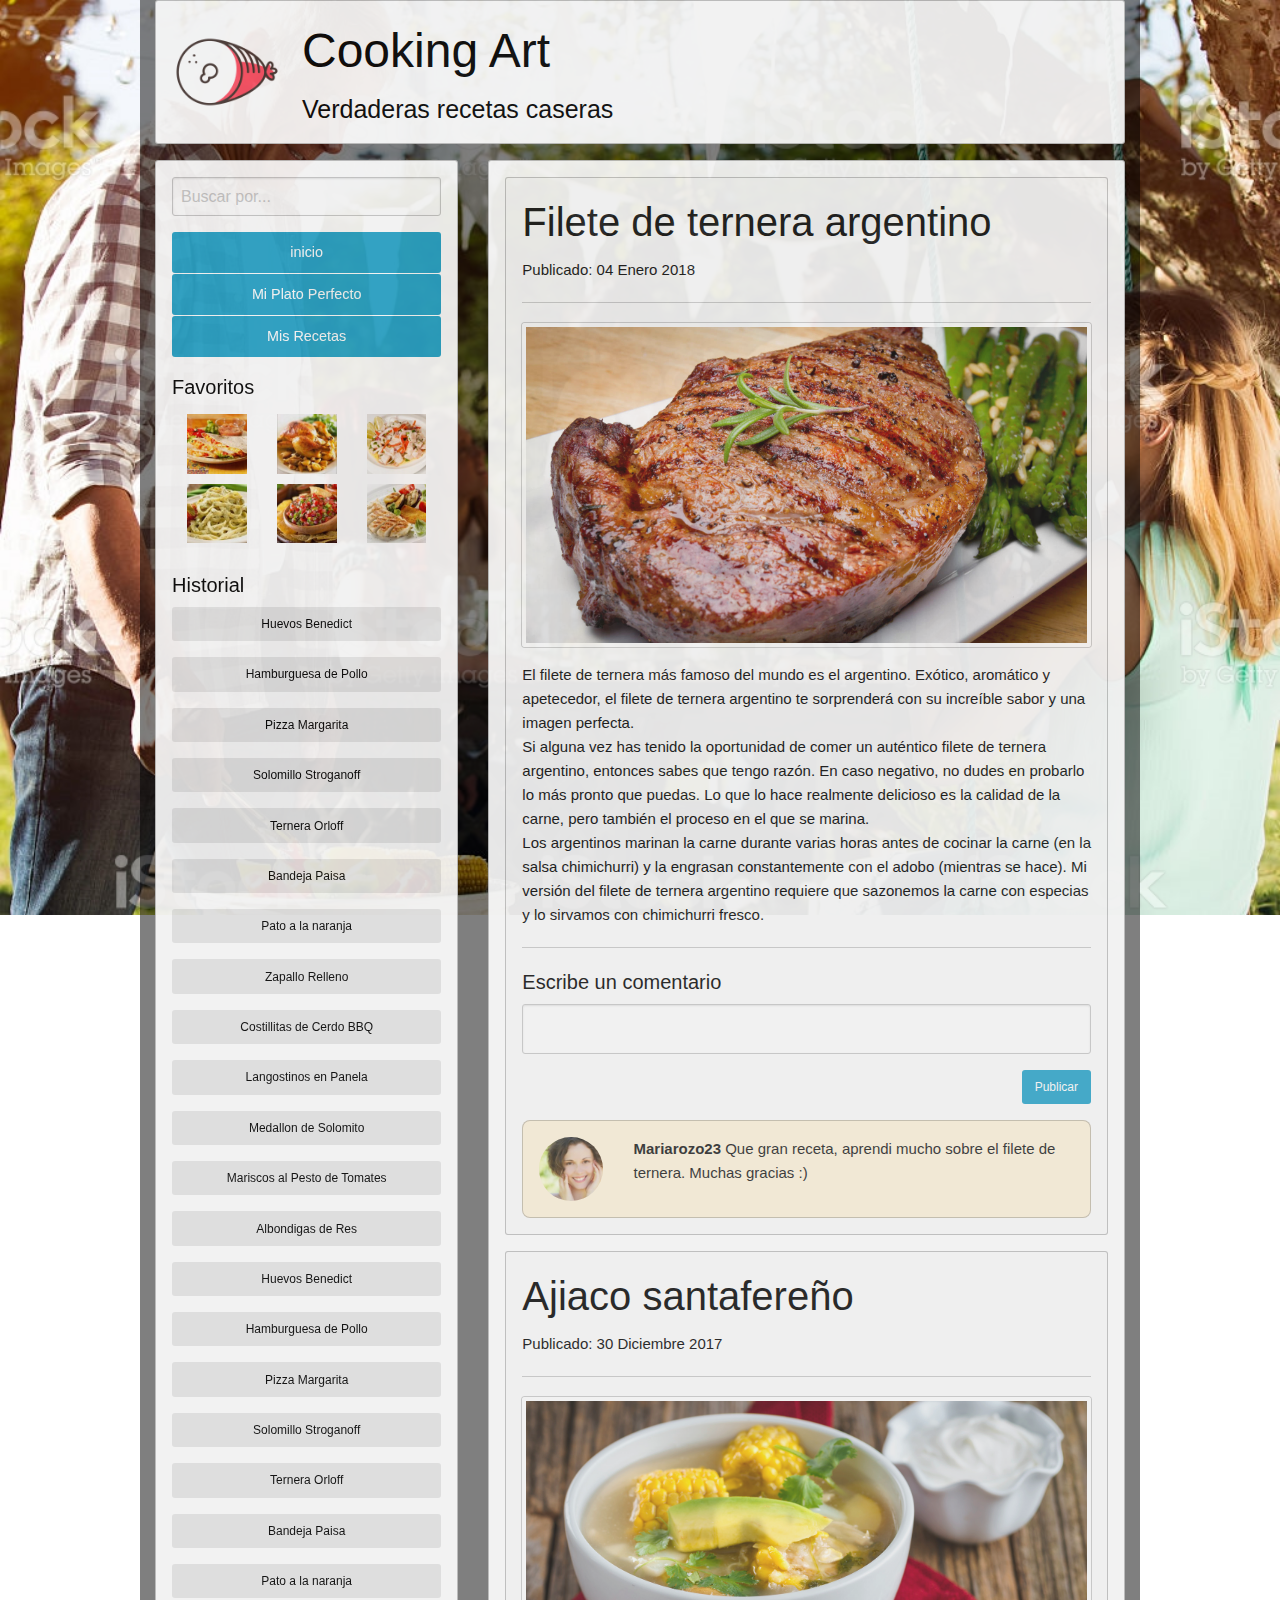
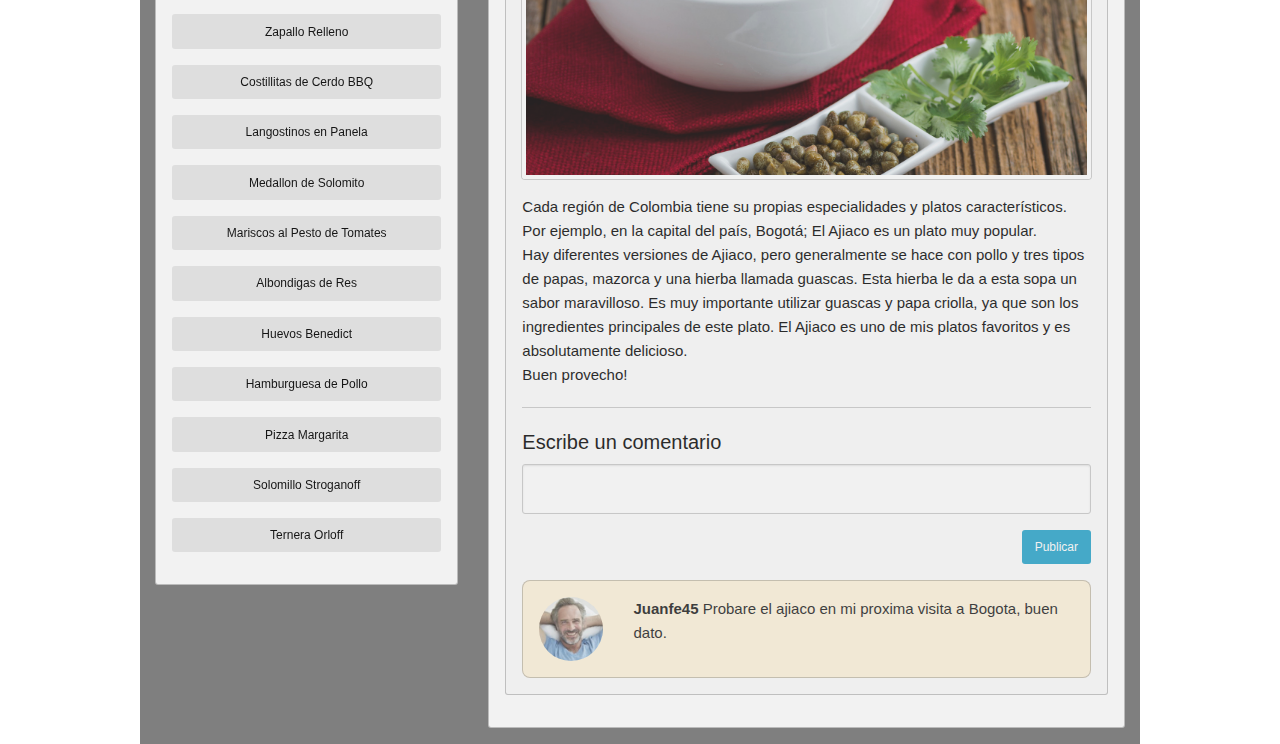
<file: Foundation/Index.html>
<!DOCTYPE html>
<html lang="en">
<head>
  <meta charset="utf-8">
  <meta name="viewport" content="width=device-width, user-scalable=no">
  <title>Cooking Art</title>
  <link rel="stylesheet" href="css/foundation.min.css">
  <link rel="stylesheet" href="css/app.css">
</head>

  <body>
    <div class="row contenido">
      <div class="small-12 columns small-order-1">
        <div class="row align-center">
          <div class="medium-12 columns text-left">
            <div class="callout">
              <img src="Images/misc/logo.png" alt="Logo" class="logo">
              <h1>Cooking Art</h1>
              <h4>Verdaderas recetas caseras</h4>
            </div>
          </div>
        </div>
      </div>

      <div class="small-12 columns small-order-2">
        <div class="row large-uncollapse">
          <div class="large-4 medium-4 columns show-for-medium">
            <div class="callout">
              <form>
                <div class="row column">
                    <input type="text" name="name" placeholder="Buscar por...">
                </div>
              </form>
              <div class="row column">
                  <div class="button-group expanded stacked">
                    <a href="#" class="button">inicio</a>
                    <a href="#" class="button">Mi Plato Perfecto</a>
                    <a href="#" class="button">Mis Recetas</a>
                  </div>
              </div>
              <div class="row column">
                <h5>Favoritos</h5>
                  <div class="column large-4 medium-6">
                    <a href="#"><img src="Images/misc/img-fav1.jpg" class="img-fav"></a>
                  </div>
                  <div class="column large-4 medium-6">
                    <a href="#"><img src="Images/misc/img-fav2.jpg" class="img-fav"></a>
                  </div>
                  <div class="column large-4 medium-6">
                    <a href="#"><img src="Images/misc/img-fav3.jpg" class="img-fav"></a>
                  </div>
                  <div class="column large-4 medium-6">
                    <a href="#"><img src="Images/misc/img-fav4.jpg" class="img-fav"></a>
                  </div>
                  <div class="column large-4 medium-6">
                    <a href="#"><img src="Images/misc/img-fav5.jpg" class="img-fav"></a>
                  </div>
                  <div class="column large-4 medium-6">
                    <a href="#"><img src="Images/misc/img-fav6.jpg" class="img-fav"></a>
                  </div>
              </div><br>
              <div class="row column">
                <h5>Historial</h5>
                  <div>
                    <a href="#" class="button small expanded secondary">Huevos Benedict</a>
                    <a href="#" class="button small expanded secondary">Hamburguesa de Pollo</a>
                    <a href="#" class="button small expanded secondary">Pizza Margarita</a>
                    <a href="#" class="button small expanded secondary">Solomillo Stroganoff</a>
                    <a href="#" class="button small expanded secondary">Ternera Orloff</a>
                    <a href="#" class="button small expanded secondary">Bandeja Paisa</a>
                    <a href="#" class="button small expanded secondary">Pato a la naranja</a>
                    <a href="#" class="button small expanded secondary">Zapallo Relleno</a>
                    <a href="#" class="button small expanded secondary">Costillitas de Cerdo BBQ</a>
                    <a href="#" class="button small expanded secondary">Langostinos en Panela</a>
                    <a href="#" class="button small expanded secondary">Medallon de Solomito</a>
                    <a href="#" class="button small expanded secondary">Mariscos al Pesto de Tomates</a>
                    <a href="#" class="button small expanded secondary">Albondigas de Res</a>
                    <a href="#" class="button small expanded secondary">Huevos Benedict</a>
                    <a href="#" class="button small expanded secondary">Hamburguesa de Pollo</a>
                    <a href="#" class="button small expanded secondary">Pizza Margarita</a>
                    <a href="#" class="button small expanded secondary">Solomillo Stroganoff</a>
                    <a href="#" class="button small expanded secondary">Ternera Orloff</a>
                    <a href="#" class="button small expanded secondary">Bandeja Paisa</a>
                    <a href="#" class="button small expanded secondary">Pato a la naranja</a>
                    <a href="#" class="button small expanded secondary">Zapallo Relleno</a>
                    <a href="#" class="button small expanded secondary">Costillitas de Cerdo BBQ</a>
                    <a href="#" class="button small expanded secondary">Langostinos en Panela</a>
                    <a href="#" class="button small expanded secondary">Medallon de Solomito</a>
                    <a href="#" class="button small expanded secondary">Mariscos al Pesto de Tomates</a>
                    <a href="#" class="button small expanded secondary">Albondigas de Res</a>
                    <a href="#" class="button small expanded secondary">Huevos Benedict</a>
                    <a href="#" class="button small expanded secondary">Hamburguesa de Pollo</a>
                    <a href="#" class="button small expanded secondary">Pizza Margarita</a>
                    <a href="#" class="button small expanded secondary">Solomillo Stroganoff</a>
                    <a href="#" class="button small expanded secondary">Ternera Orloff</a>
                  </div>
              </div>
            </div>
          </div>
          <div class="large-8 medium-8 columns">
            <div class="callout">
              <div class="row large-uncollapse">
                <div class="large-12 columns">
                  <div class="secondary callout text-left">
                    <h2>Filete de ternera argentino</h2>
                    <p>Publicado: 04 Enero 2018</p>
                    <hr>
                    <img src="Images/misc/filete.jpg" alt="Filete" class="thumbnail"/>
                    <p>
                      El filete de ternera más famoso del mundo es el argentino. Exótico, aromático y apetecedor, el filete de ternera argentino te sorprenderá con su increíble sabor y una imagen perfecta. <br>
                      Si alguna vez has tenido la oportunidad de comer un auténtico filete de ternera argentino, entonces sabes que tengo razón. En caso negativo, no dudes en probarlo lo más pronto que puedas. Lo que lo hace realmente delicioso es la calidad de la carne, pero también el proceso en el que se marina. <br>
                      Los argentinos marinan la carne durante varias horas antes de cocinar la carne (en la salsa chimichurri) y la engrasan constantemente con el adobo (mientras se hace). Mi versión del filete de ternera argentino requiere que sazonemos la carne con especias y lo sirvamos con chimichurri fresco.
                    </p>
                    <hr>
                    <h5>Escribe un comentario</h5>
                    <form class="clearfix">
                      <textarea name="name" rows="1" cols="80"></textarea>
                      <a type="submit" name="publicar" class="button small float-right">Publicar</a>
                    </form>
                    <div class="callout warning comment">
                      <div class="row">
                        <div class="column small-3 large-2">
                          <img src="Images/misc/user1.jpg" class="user">
                        </div>
                        <div class="column small-9 large-10">
                          <p> <strong>Mariarozo23</strong> Que gran receta, aprendi mucho sobre el filete de ternera. Muchas gracias :)</p>
                        </div>
                      </div>

                    </div>
                  </div>
                </div>
                <div class="large-12 columns">
                  <div class="secondary callout text-left">
                    <h2>Ajiaco santafereño</h2>
                    <p>Publicado: 30 Diciembre 2017</p>
                    <hr>
                    <img src="Images/misc/ajiaco.jpg" alt="Ajiaco" class="thumbnail"/>
                    <p>
                      Cada región de Colombia tiene su propias especialidades y platos característicos. Por ejemplo, en la capital del país, Bogotá; El Ajiaco es un plato muy popular.<br>
                      Hay diferentes versiones de Ajiaco, pero generalmente se hace con pollo y tres tipos de papas, mazorca y una hierba llamada guascas. Esta hierba le da a esta sopa un sabor maravilloso. Es muy importante utilizar guascas y papa criolla, ya que son los ingredientes principales de este plato. El Ajiaco es uno de mis platos favoritos y es absolutamente delicioso.<br>
                      Buen provecho!
                    </p>
                    <hr>
                    <h5>Escribe un comentario</h5>
                    <form class="clearfix">
                      <textarea name="name" rows="1" cols="80"></textarea>
                      <a type="submit" name="publicar" class="button small float-right">Publicar</a>
                    </form>
                    <div class="callout warning comment">
                      <div class="row">
                        <div class="column small-3 large-2">
                          <img src="Images/misc/user2.jpg" class="user">
                        </div>
                        <div class="column small-9 large-10">
                          <p> <strong>Juanfe45</strong> Probare el ajiaco en mi proxima visita a Bogota, buen dato.</p>
                        </div>
                      </div>
                    </div>
                  </div>
                </div>
              </div>
            </div>
          </div>
        </div>
      </div>
    </div>





	<!-- Script
	================================================== -->
  <script src="js/vendor/jquery.js"></script>
  <script src="js/vendor/what-input.js"></script>
  <script src="js/vendor/foundation.js"></script>
  <script src="js/app.js"></script>
  </body>
</html>
</file>
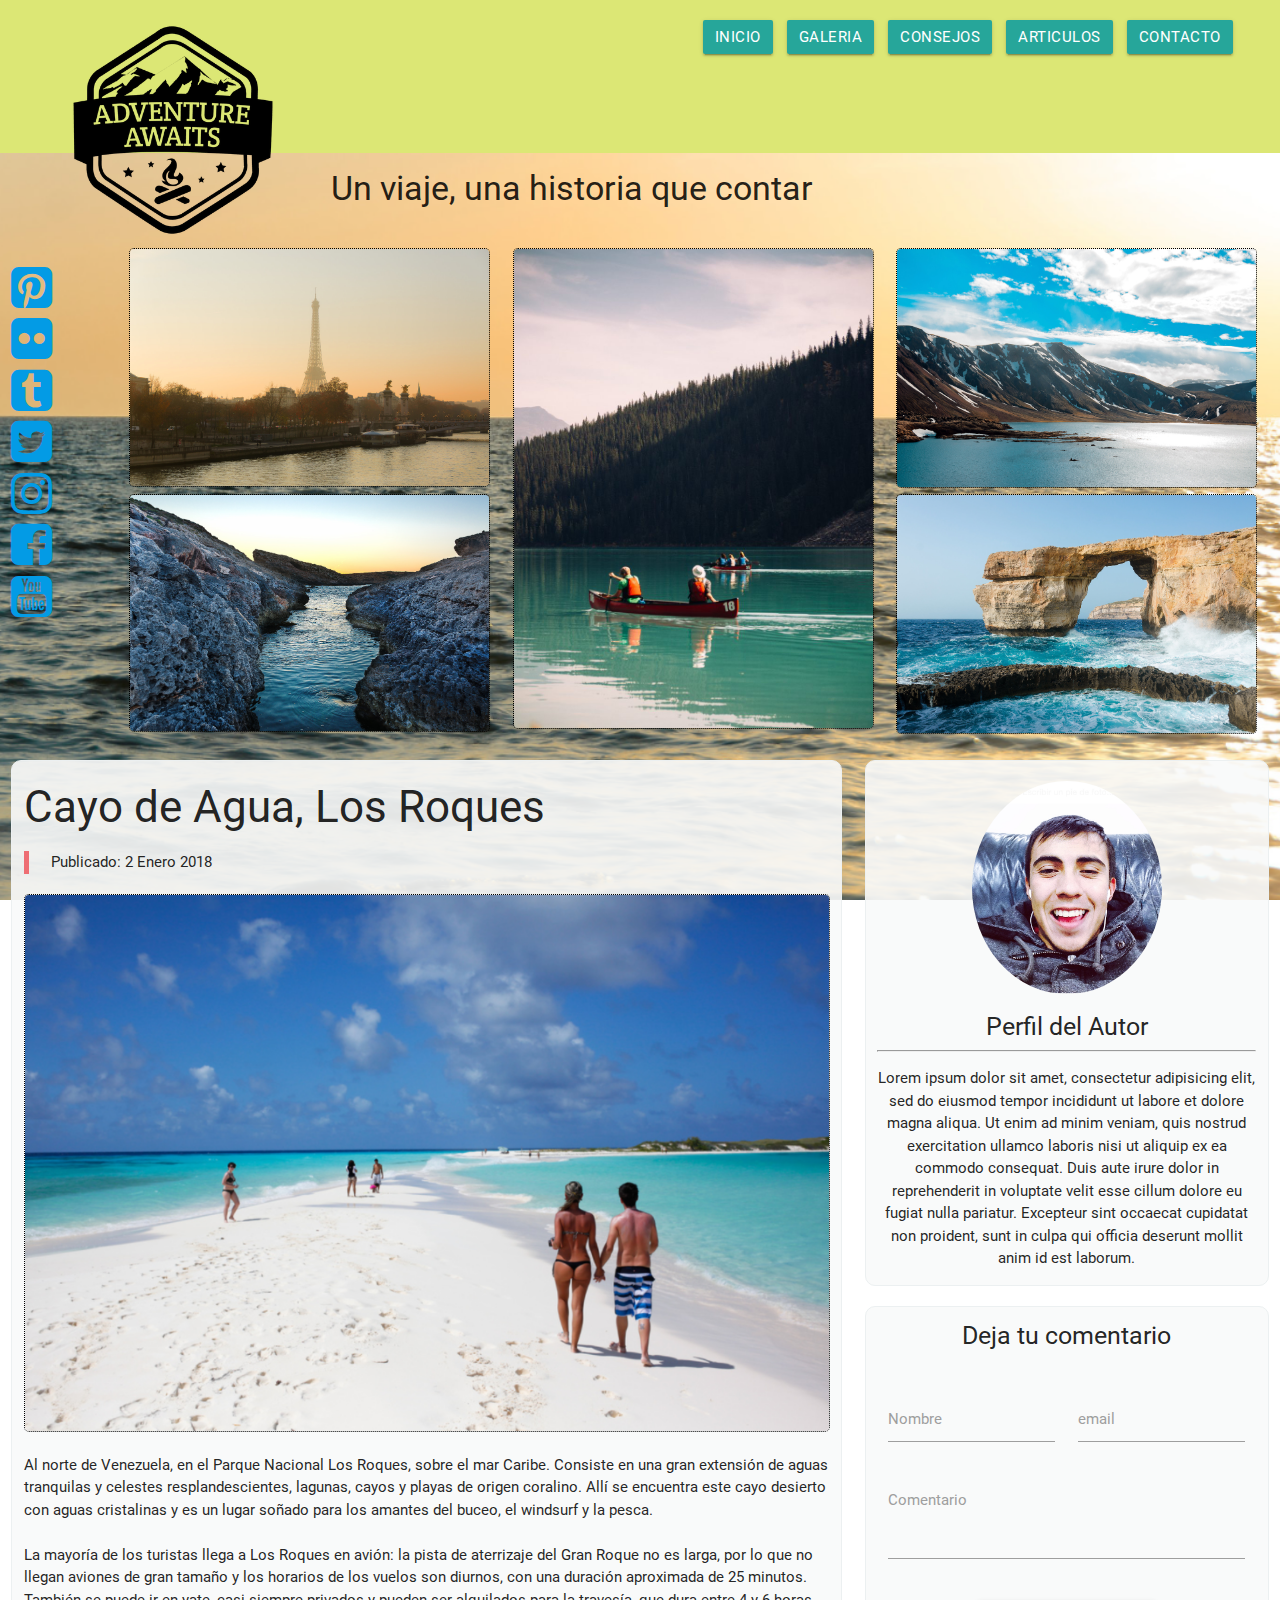
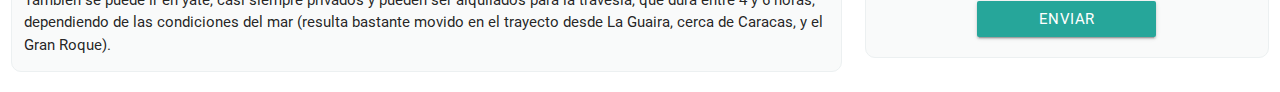
<file: Materialize/Index.html>
<!DOCTYPE html>
<html>
  <head>
    <meta charset="utf-8">
    <meta name="viewport" content="width=device-width, initial-scale=1, maximun-scale=1.0">
    <link href="https://fonts.googleapis.com/icon?family=Material+Icons" rel="stylesheet">
    <link href="css/materialize.css" type="text/css" rel="stylesheet" media="screen, projection">
    <link href="css/global.css" type="text/css" rel="stylesheet" media="screen,projection"/>
    <link rel="stylesheet" href="fonts/icomoon/style.css">
    <title></title>
  </head>
  <body>
    <div class="row">
      <div class="col s12 barra-superior lime lighten-2 nav">
        <div class="row">
          <div class="col l3 m4 s5">
            <a href="#"><img src="Images/misc/logo.png" alt="Logo" class="logo"></a>
          </div>
          <div class="col l9 m8 s7">
            <ul id="nav-mobile" class="right menu-principal">
              <li><a href="#" class="btn btn-small waves-effect">Inicio</a></li>
              <li><a href="#" class="btn btn-small waves-effect">Galeria</a></li>
              <li><a href="#" class="btn btn-small waves-effect">Consejos</a></li>
              <li><a href="#" class="btn btn-small waves-effect">Articulos</a></li>
              <li><a href="#" class="btn btn-small waves-effect">Contacto</a></li>
            </ul>
          </div>
        </div>
      </div>
      <div class="contenido">
        <div class="col l9 offset-l3 m8 offset-m4 s12 slogan">
          <h4>Un viaje, una historia que contar</h4>
        </div>
        <div class="col m1 hide-on-small-only barra-redes">
          <ul>
            <li><a href="#"><span class="icon-pinterest-square"></span></a></li>
            <li><a href="#"><span class="icon-flickr"></span></a></li>
            <li><a href="#"><span class="icon-tumblr-square"></span></a></li>
            <li><a href="#"><span class="icon-twitter-square"></span></a></li>
            <li><a href="#"><span class="icon-instagram"></span></a></li>
            <li><a href="#"><span class="icon-facebook-square"></span></a></li>
            <li> <a href="#"><span class="icon-youtube-square"></span></a> </li>
          </ul>
        </div>
        <div class="col s12 m11">
          <div class="col l4 s12">
            <img src="Images/misc/foto1.png" class="foto">
            <img src="Images/misc/foto2.png" class="foto">
          </div>
          <div class="col l4 s12">
            <img src="Images/misc/foto3.jpg" class="foto">
          </div>
          <div class="col l4 s12">
            <img src="Images/misc/foto4.png" class="foto">
            <img src="Images/misc/foto5.png" class="foto">
          </div>
        </div>
        <div class="col m8 s12 ">
          <div class="col s12 contenedor-noticia hoverable">
            <h3>Cayo de Agua, Los Roques</h3>
            <blockquote>Publicado: 2 Enero 2018</blockquote>
            <img src="Images/misc/playa.png" alt="Cayo de agua" class="foto">
            <p>
              Al norte de Venezuela, en el Parque Nacional Los Roques, sobre el mar Caribe. Consiste en una gran extensión de aguas tranquilas y celestes resplandescientes, lagunas, cayos y playas de origen coralino. Allí se encuentra este cayo desierto con aguas cristalinas y es un lugar soñado para los amantes del buceo, el windsurf y la pesca.<br><br>
              La mayoría de los turistas llega a Los Roques en avión: la pista de aterrizaje del Gran Roque no es larga, por lo que no llegan aviones de gran tamaño y los horarios de los vuelos son diurnos, con una duración aproximada de 25 minutos. También se puede ir en yate, casi siempre privados y pueden ser alquilados para la travesía, que dura entre 4 y 6 horas, dependiendo de las condiciones del mar (resulta bastante movido en el trayecto desde La Guaira, cerca de Caracas, y el Gran Roque).
            </p>
          </div>
        </div>
        <div class="col m4 s12">
          <div class="col s12 contenedor-perfil hoverable">
            <img src="Images/misc/autor.jpg" alt="Nicolas" class="circle foto-autor responsive-img">
            <h5 class="center-align">Perfil del Autor</h5>
            <hr>
            <p class="center-align">Lorem ipsum dolor sit amet, consectetur adipisicing elit, sed do eiusmod tempor incididunt ut labore et dolore magna aliqua. Ut enim ad minim veniam, quis nostrud exercitation ullamco laboris nisi ut aliquip ex ea commodo consequat. Duis aute irure dolor in reprehenderit in voluptate velit esse cillum dolore eu fugiat nulla pariatur. Excepteur sint occaecat cupidatat non proident, sunt in culpa qui officia deserunt mollit anim id est laborum.</p>
          </div>
        </div>
        <div class="col m4 s12">
          <div class="col s12 contenedor-comentario hoverable">
            <h5 class="center-align">Deja tu comentario</h5>
            <br>
            <div class="input-field col s6">
              <input type="text" class="validate" id="nombre">
              <label for="nombre" data-success="Correcto" data-error="Debes completar este campo">Nombre</label>
            </div>
            <div class="input-field col s6">
              <input type="email" class="validate" id="email">
              <label for="email" data-success="Correcto" data-error="Debes completar este campo">email</label>
            </div>
            <div class="input-field col s12">
              <textarea class="materialize-textarea" id="texto"></textarea>
              <label for="texto" data-success="Correcto" data-error="Debes completar este campo">Comentario</label>
            </div>
            <div class="input-field col s12">
              <input type="submit" value="Enviar" class="btn enviar center-align">
            </div>
          </div>
        </div>
      </div>


    </div>



    <script type="text/javascript" src="https://code.jquery.com/jquery-2.1.1.min.js"></script>
    <script type="text/javascript" src="js/materialize.min.js"></script>
  </body>
</html>
</file>
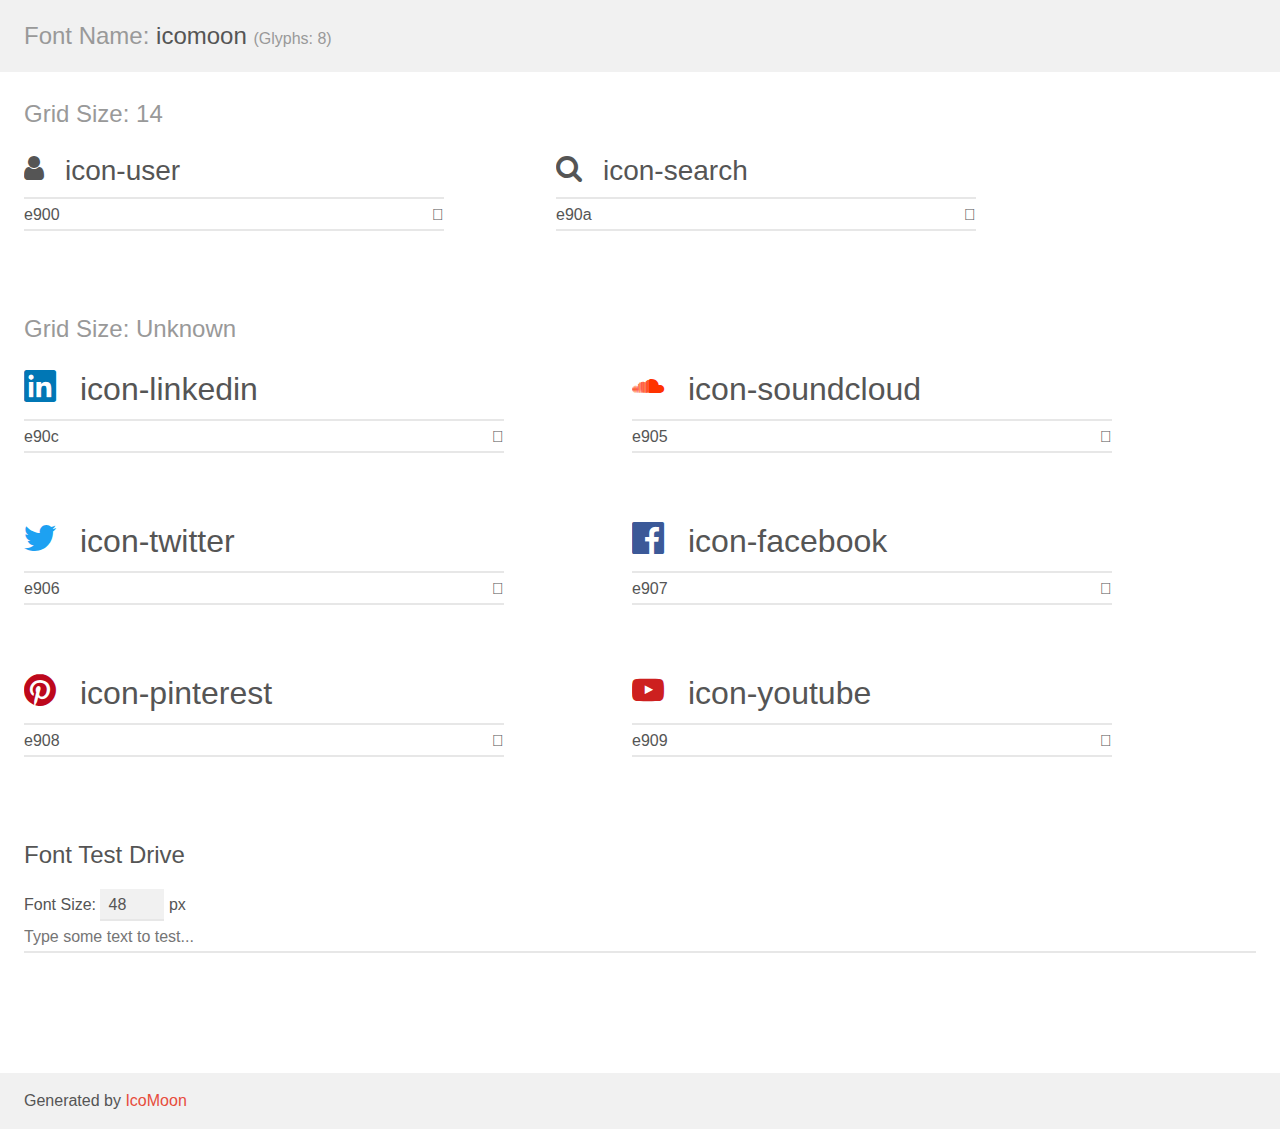
<file: Bootstrap/fonts/icomoon/demo.html>
<!doctype html>
<html>
<head>
    <meta charset="utf-8">
    <title>IcoMoon Demo</title>
    <meta name="description" content="An Icon Font Generated By IcoMoon.io">
    <meta name="viewport" content="width=device-width, initial-scale=1">
    <link rel="stylesheet" href="demo-files/demo.css">
    <link rel="stylesheet" href="style.css"></head>
<body>
    <div class="bgc1 clearfix">
        <h1 class="mhmm mvm"><span class="fgc1">Font Name:</span> icomoon <small class="fgc1">(Glyphs:&nbsp;8)</small></h1>
    </div>
    <div class="clearfix mhl ptl">
        <h1 class="mvm mtn fgc1">Grid Size: 14</h1>
        <div class="glyph fs1">
            <div class="clearfix bshadow0 pbs">
                <span class="icon-user">
                
                </span>
                <span class="mls"> icon-user</span>
            </div>
            <fieldset class="fs0 size1of1 clearfix hidden-false">
                <input type="text" readonly value="e900" class="unit size1of2" />
                <input type="text" maxlength="1" readonly value="&#xe900;" class="unitRight size1of2 talign-right" />
            </fieldset>
            <div class="fs0 bshadow0 clearfix hidden-true">
                <span class="unit pvs fgc1">liga: </span>
                <input type="text" readonly value="" class="liga unitRight" />
            </div>
        </div>
        <div class="glyph fs1">
            <div class="clearfix bshadow0 pbs">
                <span class="icon-search">
                
                </span>
                <span class="mls"> icon-search</span>
            </div>
            <fieldset class="fs0 size1of1 clearfix hidden-false">
                <input type="text" readonly value="e90a" class="unit size1of2" />
                <input type="text" maxlength="1" readonly value="&#xe90a;" class="unitRight size1of2 talign-right" />
            </fieldset>
            <div class="fs0 bshadow0 clearfix hidden-true">
                <span class="unit pvs fgc1">liga: </span>
                <input type="text" readonly value="" class="liga unitRight" />
            </div>
        </div>
    </div>
    <div class="clearfix mhl ptl">
        <h1 class="mvm mtn fgc1">Grid Size: Unknown</h1>
        <div class="glyph fs2">
            <div class="clearfix bshadow0 pbs">
                <span class="icon-linkedin">
                
                </span>
                <span class="mls"> icon-linkedin</span>
            </div>
            <fieldset class="fs0 size1of1 clearfix hidden-false">
                <input type="text" readonly value="e90c" class="unit size1of2" />
                <input type="text" maxlength="1" readonly value="&#xe90c;" class="unitRight size1of2 talign-right" />
            </fieldset>
            <div class="fs0 bshadow0 clearfix hidden-true">
                <span class="unit pvs fgc1">liga: </span>
                <input type="text" readonly value="" class="liga unitRight" />
            </div>
        </div>
        <div class="glyph fs2">
            <div class="clearfix bshadow0 pbs">
                <span class="icon-soundcloud">
                
                </span>
                <span class="mls"> icon-soundcloud</span>
            </div>
            <fieldset class="fs0 size1of1 clearfix hidden-false">
                <input type="text" readonly value="e905" class="unit size1of2" />
                <input type="text" maxlength="1" readonly value="&#xe905;" class="unitRight size1of2 talign-right" />
            </fieldset>
            <div class="fs0 bshadow0 clearfix hidden-true">
                <span class="unit pvs fgc1">liga: </span>
                <input type="text" readonly value="" class="liga unitRight" />
            </div>
        </div>
        <div class="glyph fs2">
            <div class="clearfix bshadow0 pbs">
                <span class="icon-twitter">
                
                </span>
                <span class="mls"> icon-twitter</span>
            </div>
            <fieldset class="fs0 size1of1 clearfix hidden-false">
                <input type="text" readonly value="e906" class="unit size1of2" />
                <input type="text" maxlength="1" readonly value="&#xe906;" class="unitRight size1of2 talign-right" />
            </fieldset>
            <div class="fs0 bshadow0 clearfix hidden-true">
                <span class="unit pvs fgc1">liga: </span>
                <input type="text" readonly value="" class="liga unitRight" />
            </div>
        </div>
        <div class="glyph fs2">
            <div class="clearfix bshadow0 pbs">
                <span class="icon-facebook">
                
                </span>
                <span class="mls"> icon-facebook</span>
            </div>
            <fieldset class="fs0 size1of1 clearfix hidden-false">
                <input type="text" readonly value="e907" class="unit size1of2" />
                <input type="text" maxlength="1" readonly value="&#xe907;" class="unitRight size1of2 talign-right" />
            </fieldset>
            <div class="fs0 bshadow0 clearfix hidden-true">
                <span class="unit pvs fgc1">liga: </span>
                <input type="text" readonly value="" class="liga unitRight" />
            </div>
        </div>
        <div class="glyph fs2">
            <div class="clearfix bshadow0 pbs">
                <span class="icon-pinterest">
                
                </span>
                <span class="mls"> icon-pinterest</span>
            </div>
            <fieldset class="fs0 size1of1 clearfix hidden-false">
                <input type="text" readonly value="e908" class="unit size1of2" />
                <input type="text" maxlength="1" readonly value="&#xe908;" class="unitRight size1of2 talign-right" />
            </fieldset>
            <div class="fs0 bshadow0 clearfix hidden-true">
                <span class="unit pvs fgc1">liga: </span>
                <input type="text" readonly value="" class="liga unitRight" />
            </div>
        </div>
        <div class="glyph fs2">
            <div class="clearfix bshadow0 pbs">
                <span class="icon-youtube">
                
                </span>
                <span class="mls"> icon-youtube</span>
            </div>
            <fieldset class="fs0 size1of1 clearfix hidden-false">
                <input type="text" readonly value="e909" class="unit size1of2" />
                <input type="text" maxlength="1" readonly value="&#xe909;" class="unitRight size1of2 talign-right" />
            </fieldset>
            <div class="fs0 bshadow0 clearfix hidden-true">
                <span class="unit pvs fgc1">liga: </span>
                <input type="text" readonly value="" class="liga unitRight" />
            </div>
        </div>
    </div>

    <!--[if gt IE 8]><!-->
    <div class="mhl clearfix mbl">
        <h1>Font Test Drive</h1>
        <label>
            Font Size: <input id="fontSize" type="number" class="textbox0 mbm"
            min="8" value="48" />
            px
        </label>
        <input id="testText" type="text" class="phl size1of1 mvl"
        placeholder="Type some text to test..." value=""/>
        <div id="testDrive" class="icon-">&nbsp;
        </div>
    </div>
    <!--<![endif]-->
    <div class="bgc1 clearfix">
        <p class="mhl">Generated by <a href="https://icomoon.io/app">IcoMoon</a></p>
    </div>

    <script src="demo-files/demo.js"></script>
</body>
</html>
</file>
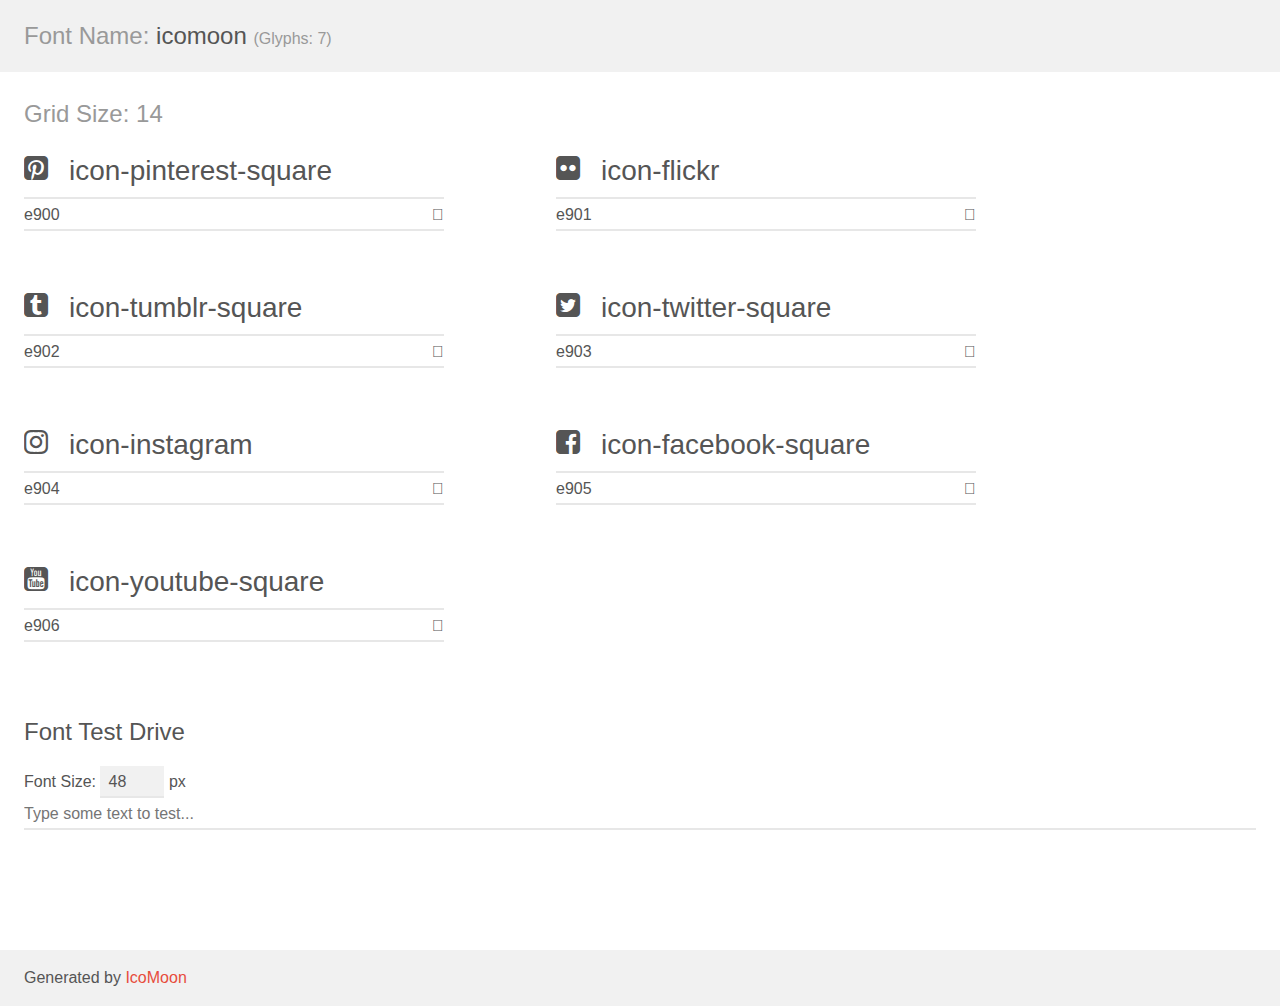
<file: Materialize/fonts/icomoon/demo.html>
<!doctype html>
<html>
<head>
    <meta charset="utf-8">
    <title>IcoMoon Demo</title>
    <meta name="description" content="An Icon Font Generated By IcoMoon.io">
    <meta name="viewport" content="width=device-width, initial-scale=1">
    <link rel="stylesheet" href="demo-files/demo.css">
    <link rel="stylesheet" href="style.css"></head>
<body>
    <div class="bgc1 clearfix">
        <h1 class="mhmm mvm"><span class="fgc1">Font Name:</span> icomoon <small class="fgc1">(Glyphs:&nbsp;7)</small></h1>
    </div>
    <div class="clearfix mhl ptl">
        <h1 class="mvm mtn fgc1">Grid Size: 14</h1>
        <div class="glyph fs1">
            <div class="clearfix bshadow0 pbs">
                <span class="icon-pinterest-square">
                
                </span>
                <span class="mls"> icon-pinterest-square</span>
            </div>
            <fieldset class="fs0 size1of1 clearfix hidden-false">
                <input type="text" readonly value="e900" class="unit size1of2" />
                <input type="text" maxlength="1" readonly value="&#xe900;" class="unitRight size1of2 talign-right" />
            </fieldset>
            <div class="fs0 bshadow0 clearfix hidden-true">
                <span class="unit pvs fgc1">liga: </span>
                <input type="text" readonly value="" class="liga unitRight" />
            </div>
        </div>
        <div class="glyph fs1">
            <div class="clearfix bshadow0 pbs">
                <span class="icon-flickr">
                
                </span>
                <span class="mls"> icon-flickr</span>
            </div>
            <fieldset class="fs0 size1of1 clearfix hidden-false">
                <input type="text" readonly value="e901" class="unit size1of2" />
                <input type="text" maxlength="1" readonly value="&#xe901;" class="unitRight size1of2 talign-right" />
            </fieldset>
            <div class="fs0 bshadow0 clearfix hidden-true">
                <span class="unit pvs fgc1">liga: </span>
                <input type="text" readonly value="" class="liga unitRight" />
            </div>
        </div>
        <div class="glyph fs1">
            <div class="clearfix bshadow0 pbs">
                <span class="icon-tumblr-square">
                
                </span>
                <span class="mls"> icon-tumblr-square</span>
            </div>
            <fieldset class="fs0 size1of1 clearfix hidden-false">
                <input type="text" readonly value="e902" class="unit size1of2" />
                <input type="text" maxlength="1" readonly value="&#xe902;" class="unitRight size1of2 talign-right" />
            </fieldset>
            <div class="fs0 bshadow0 clearfix hidden-true">
                <span class="unit pvs fgc1">liga: </span>
                <input type="text" readonly value="" class="liga unitRight" />
            </div>
        </div>
        <div class="glyph fs1">
            <div class="clearfix bshadow0 pbs">
                <span class="icon-twitter-square">
                
                </span>
                <span class="mls"> icon-twitter-square</span>
            </div>
            <fieldset class="fs0 size1of1 clearfix hidden-false">
                <input type="text" readonly value="e903" class="unit size1of2" />
                <input type="text" maxlength="1" readonly value="&#xe903;" class="unitRight size1of2 talign-right" />
            </fieldset>
            <div class="fs0 bshadow0 clearfix hidden-true">
                <span class="unit pvs fgc1">liga: </span>
                <input type="text" readonly value="" class="liga unitRight" />
            </div>
        </div>
        <div class="glyph fs1">
            <div class="clearfix bshadow0 pbs">
                <span class="icon-instagram">
                
                </span>
                <span class="mls"> icon-instagram</span>
            </div>
            <fieldset class="fs0 size1of1 clearfix hidden-false">
                <input type="text" readonly value="e904" class="unit size1of2" />
                <input type="text" maxlength="1" readonly value="&#xe904;" class="unitRight size1of2 talign-right" />
            </fieldset>
            <div class="fs0 bshadow0 clearfix hidden-true">
                <span class="unit pvs fgc1">liga: </span>
                <input type="text" readonly value="" class="liga unitRight" />
            </div>
        </div>
        <div class="glyph fs1">
            <div class="clearfix bshadow0 pbs">
                <span class="icon-facebook-square">
                
                </span>
                <span class="mls"> icon-facebook-square</span>
            </div>
            <fieldset class="fs0 size1of1 clearfix hidden-false">
                <input type="text" readonly value="e905" class="unit size1of2" />
                <input type="text" maxlength="1" readonly value="&#xe905;" class="unitRight size1of2 talign-right" />
            </fieldset>
            <div class="fs0 bshadow0 clearfix hidden-true">
                <span class="unit pvs fgc1">liga: </span>
                <input type="text" readonly value="" class="liga unitRight" />
            </div>
        </div>
        <div class="glyph fs1">
            <div class="clearfix bshadow0 pbs">
                <span class="icon-youtube-square">
                
                </span>
                <span class="mls"> icon-youtube-square</span>
            </div>
            <fieldset class="fs0 size1of1 clearfix hidden-false">
                <input type="text" readonly value="e906" class="unit size1of2" />
                <input type="text" maxlength="1" readonly value="&#xe906;" class="unitRight size1of2 talign-right" />
            </fieldset>
            <div class="fs0 bshadow0 clearfix hidden-true">
                <span class="unit pvs fgc1">liga: </span>
                <input type="text" readonly value="" class="liga unitRight" />
            </div>
        </div>
    </div>

    <!--[if gt IE 8]><!-->
    <div class="mhl clearfix mbl">
        <h1>Font Test Drive</h1>
        <label>
            Font Size: <input id="fontSize" type="number" class="textbox0 mbm"
            min="8" value="48" />
            px
        </label>
        <input id="testText" type="text" class="phl size1of1 mvl"
        placeholder="Type some text to test..." value=""/>
        <div id="testDrive" class="icon-">&nbsp;
        </div>
    </div>
    <!--<![endif]-->
    <div class="bgc1 clearfix">
        <p class="mhl">Generated by <a href="https://icomoon.io/app">IcoMoon</a></p>
    </div>

    <script src="demo-files/demo.js"></script>
</body>
</html>
</file>
<file: Foundation/css/app.css>
body {
  background: url("../Images/bg/fondo.jpg") no-repeat left top;
  background-size: cover;
  background-attachment: fixed;
  font-size: 15px;
}
.contenido {
  background: rgba(0, 0, 0, 0.5);
}
.logo {
  display: block;
  float: left;
  width: 110px;
  margin-top: -10px;
  margin-right: 20px;
}
.img-fav {
  margin: 5px 0px;
  width: 200px;
}
textarea{
  resize: none;
}
.callout{
  opacity: 0.9;
}
.user {
  border-radius: 50px;
}
.comment {
  border-radius: 8px;
}
@media (max-width: 575px) {
  h1 {
    font-size: 35px;
  }
  h2 {
    font-size: 30px;
  }
  .logo {
    margin-top: -10px !important;
  }

}
</file>
<file: Materialize/css/global.css>
.barra-superior {
  min-height: 4rem;
}
.logo {
  position: absolute;
  top: -20px;
  width: 300px;
}
.menu-principal {
  margin: 20px 20px 79px 20px;
}
.menu-principal li{
  display: inline;
  margin: 0px 5px;
}
.btn-small {
  height: 34px;
  line-height: 34px;
  padding: 0 0.8rem;
}
.slogan h4{
  margin-bottom: 40px;
}
body{
  background: url("../Images/bg/fondo.png") no-repeat center;
  background-attachment: fixed;
  background-size: cover;
}
span[class^="icon"] {
  font-size: 48px;
}
.foto {
  border: 1px dotted black;
  border-radius: 5px;
  width: 100%;
}
.contenedor-noticia, .contenedor-perfil, .contenedor-comentario {
  background: rgba(248, 249, 249, 0.9);
  border: 1px solid #ECF0F1;
  border-radius: 10px;
  margin-top: 20px !important;
}
.foto-autor {
  margin-left: 25%;
  margin-top: 20px;
  width: 50%;
}
.contenedor-comentario h5 {
  margin-top: 15px;
}
.enviar {
 margin-bottom: 20px;
 margin-left: 25%;
 width: 50% !important
}

@media (max-width: 991px) {
  .logo {
    width: 250px;
  }
  .menu-principal li{
    display: inline-block;
    margin: 5px 0px !important;
  }
  .menu-principal {
    margin: 15px 20px 40px 0px;
  }
}

@media (max-width: 575px) {
  .logo {
    left: -3px;
    top: -5px;
    width: 220px;
  }
  .menu-principal {
    margin: 10px 0px 0px 0px;
  }
  .btn-small {
    height: 28px;
    line-height: 28px;
    padding: 0 0.8rem;
  }
  .menu-principal li{
    display: block;
    margin: 5px 0px !important;
  }
  .slogan h4{
    margin-bottom: 20px;
    font-size: 25px;
    text-align: center;
  }
}
</file>
<file: Materialize/fonts/icomoon/style.css>
@font-face {
  font-family: 'icomoon';
  src:  url('fonts/icomoon.eot?9n4wce');
  src:  url('fonts/icomoon.eot?9n4wce#iefix') format('embedded-opentype'),
    url('fonts/icomoon.ttf?9n4wce') format('truetype'),
    url('fonts/icomoon.woff?9n4wce') format('woff'),
    url('fonts/icomoon.svg?9n4wce#icomoon') format('svg');
  font-weight: normal;
  font-style: normal;
}

[class^="icon-"], [class*=" icon-"] {
  /* use !important to prevent issues with browser extensions that change fonts */
  font-family: 'icomoon' !important;
  speak: none;
  font-style: normal;
  font-weight: normal;
  font-variant: normal;
  text-transform: none;
  line-height: 1;

  /* Better Font Rendering =========== */
  -webkit-font-smoothing: antialiased;
  -moz-osx-font-smoothing: grayscale;
}

.icon-pinterest-square:before {
  content: "\e900";
}
.icon-flickr:before {
  content: "\e901";
}
.icon-tumblr-square:before {
  content: "\e902";
}
.icon-twitter-square:before {
  content: "\e903";
}
.icon-instagram:before {
  content: "\e904";
}
.icon-facebook-square:before {
  content: "\e905";
}
.icon-youtube-square:before {
  content: "\e906";
}
</file>
<file: Bootstrap/fonts/icomoon/demo-files/demo.css>
body {
  padding: 0;
  margin: 0;
  font-family: sans-serif;
  font-size: 1em;
  line-height: 1.5;
  color: #555;
  background: #fff;
}
h1 {
  font-size: 1.5em;
  font-weight: normal;
}
small {
  font-size: .66666667em;
}
a {
  color: #e74c3c;
  text-decoration: none;
}
a:hover, a:focus {
  box-shadow: 0 1px #e74c3c;
}
.bshadow0, input {
  box-shadow: inset 0 -2px #e7e7e7;
}
input:hover {
  box-shadow: inset 0 -2px #ccc;
}
input, fieldset {
  font-family: sans-serif;
  font-size: 1em;
  margin: 0;
  padding: 0;
  border: 0;
}
input {
  color: inherit;
  line-height: 1.5;
  height: 1.5em;
  padding: .25em 0;
}
input:focus {
  outline: none;
  box-shadow: inset 0 -2px #449fdb;
}
.glyph {
  font-size: 16px;
  width: 15em;
  padding-bottom: 1em;
  margin-right: 4em;
  margin-bottom: 1em;
  float: left;
  overflow: hidden;
}
.liga {
  width: 80%;
  width: calc(100% - 2.5em);
}
.talign-right {
  text-align: right;
}
.talign-center {
  text-align: center;
}
.bgc1 {
  background: #f1f1f1;
}
.fgc1 {
  color: #999;
}
.fgc0 {
  color: #000;
}
p {
  margin-top: 1em;
  margin-bottom: 1em;
}
.mvm {
  margin-top: .75em;
  margin-bottom: .75em;
}
.mtn {
  margin-top: 0;
}
.mtl, .mal {
  margin-top: 1.5em;
}
.mbl, .mal {
  margin-bottom: 1.5em;
}
.mal, .mhl {
  margin-left: 1.5em;
  margin-right: 1.5em;
}
.mhmm {
  margin-left: 1em;
  margin-right: 1em;
}
.mls {
  margin-left: .25em;
}
.ptl {
  padding-top: 1.5em;
}
.pbs, .pvs {
  padding-bottom: .25em;
}
.pvs, .pts {
  padding-top: .25em;
}
.unit {
  float: left;
}
.unitRight {
  float: right;
}
.size1of2 {
  width: 50%;
}
.size1of1 {
  width: 100%;
}
.clearfix:before, .clearfix:after {
  content: " ";
  display: table;
}
.clearfix:after {
  clear: both;
}
.hidden-true {
  display: none;
}
.textbox0 {
  width: 3em;
  background: #f1f1f1;
  padding: .25em .5em;
  line-height: 1.5;
  height: 1.5em;
}
#testDrive {
  display: block;
  padding-top: 24px;
  line-height: 1.5;
}
.fs0 {
  font-size: 16px;
}
.fs1 {
  font-size: 28px;
}
.fs2 {
  font-size: 32px;
}
</file>
<file: Bootstrap/fonts/icomoon/style.css>
@font-face {
  font-family: 'icomoon';
  src:  url('fonts/icomoon.eot?fixsw7');
  src:  url('fonts/icomoon.eot?fixsw7#iefix') format('embedded-opentype'),
    url('fonts/icomoon.ttf?fixsw7') format('truetype'),
    url('fonts/icomoon.woff?fixsw7') format('woff'),
    url('fonts/icomoon.svg?fixsw7#icomoon') format('svg');
  font-weight: normal;
  font-style: normal;
}

[class^="icon-"], [class*=" icon-"] {
  /* use !important to prevent issues with browser extensions that change fonts */
  font-family: 'icomoon' !important;
  speak: none;
  font-style: normal;
  font-weight: normal;
  font-variant: normal;
  text-transform: none;
  line-height: 1;

  /* Better Font Rendering =========== */
  -webkit-font-smoothing: antialiased;
  -moz-osx-font-smoothing: grayscale;
}

.icon-user:before {
  content: "\e900";
}
.icon-search:before {
  content: "\e90a";
}
.icon-linkedin:before {
  content: "\e90c";
  color: #0077b5;
}
.icon-soundcloud:before {
  content: "\e905";
  color: #f30;
}
.icon-twitter:before {
  content: "\e906";
  color: #1da1f2;
}
.icon-facebook:before {
  content: "\e907";
  color: #3b5998;
}
.icon-pinterest:before {
  content: "\e908";
  color: #bd081c;
}
.icon-youtube:before {
  content: "\e909";
  color: #cd201f;
}
</file>
<file: Materialize/fonts/icomoon/demo-files/demo.css>
body {
  padding: 0;
  margin: 0;
  font-family: sans-serif;
  font-size: 1em;
  line-height: 1.5;
  color: #555;
  background: #fff;
}
h1 {
  font-size: 1.5em;
  font-weight: normal;
}
small {
  font-size: .66666667em;
}
a {
  color: #e74c3c;
  text-decoration: none;
}
a:hover, a:focus {
  box-shadow: 0 1px #e74c3c;
}
.bshadow0, input {
  box-shadow: inset 0 -2px #e7e7e7;
}
input:hover {
  box-shadow: inset 0 -2px #ccc;
}
input, fieldset {
  font-family: sans-serif;
  font-size: 1em;
  margin: 0;
  padding: 0;
  border: 0;
}
input {
  color: inherit;
  line-height: 1.5;
  height: 1.5em;
  padding: .25em 0;
}
input:focus {
  outline: none;
  box-shadow: inset 0 -2px #449fdb;
}
.glyph {
  font-size: 16px;
  width: 15em;
  padding-bottom: 1em;
  margin-right: 4em;
  margin-bottom: 1em;
  float: left;
  overflow: hidden;
}
.liga {
  width: 80%;
  width: calc(100% - 2.5em);
}
.talign-right {
  text-align: right;
}
.talign-center {
  text-align: center;
}
.bgc1 {
  background: #f1f1f1;
}
.fgc1 {
  color: #999;
}
.fgc0 {
  color: #000;
}
p {
  margin-top: 1em;
  margin-bottom: 1em;
}
.mvm {
  margin-top: .75em;
  margin-bottom: .75em;
}
.mtn {
  margin-top: 0;
}
.mtl, .mal {
  margin-top: 1.5em;
}
.mbl, .mal {
  margin-bottom: 1.5em;
}
.mal, .mhl {
  margin-left: 1.5em;
  margin-right: 1.5em;
}
.mhmm {
  margin-left: 1em;
  margin-right: 1em;
}
.mls {
  margin-left: .25em;
}
.ptl {
  padding-top: 1.5em;
}
.pbs, .pvs {
  padding-bottom: .25em;
}
.pvs, .pts {
  padding-top: .25em;
}
.unit {
  float: left;
}
.unitRight {
  float: right;
}
.size1of2 {
  width: 50%;
}
.size1of1 {
  width: 100%;
}
.clearfix:before, .clearfix:after {
  content: " ";
  display: table;
}
.clearfix:after {
  clear: both;
}
.hidden-true {
  display: none;
}
.textbox0 {
  width: 3em;
  background: #f1f1f1;
  padding: .25em .5em;
  line-height: 1.5;
  height: 1.5em;
}
#testDrive {
  display: block;
  padding-top: 24px;
  line-height: 1.5;
}
.fs0 {
  font-size: 16px;
}
.fs1 {
  font-size: 28px;
}
</file>
